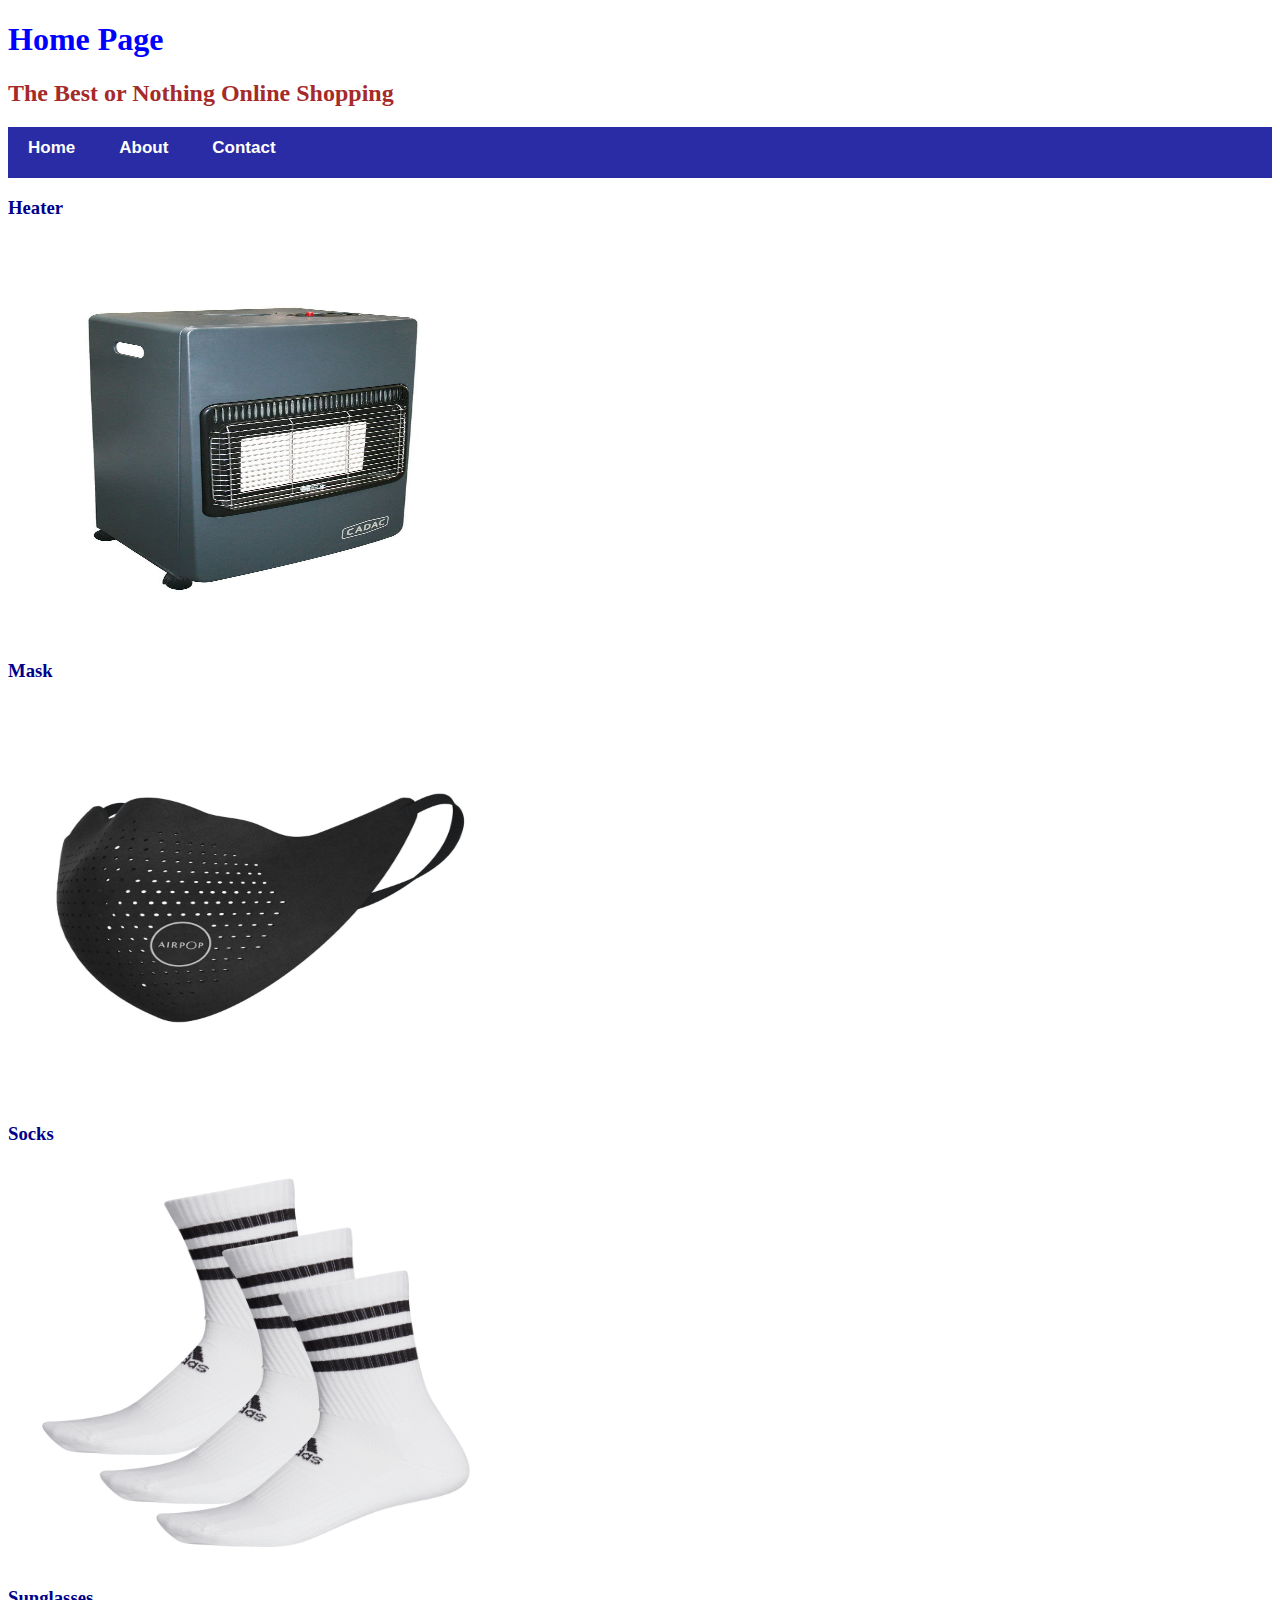
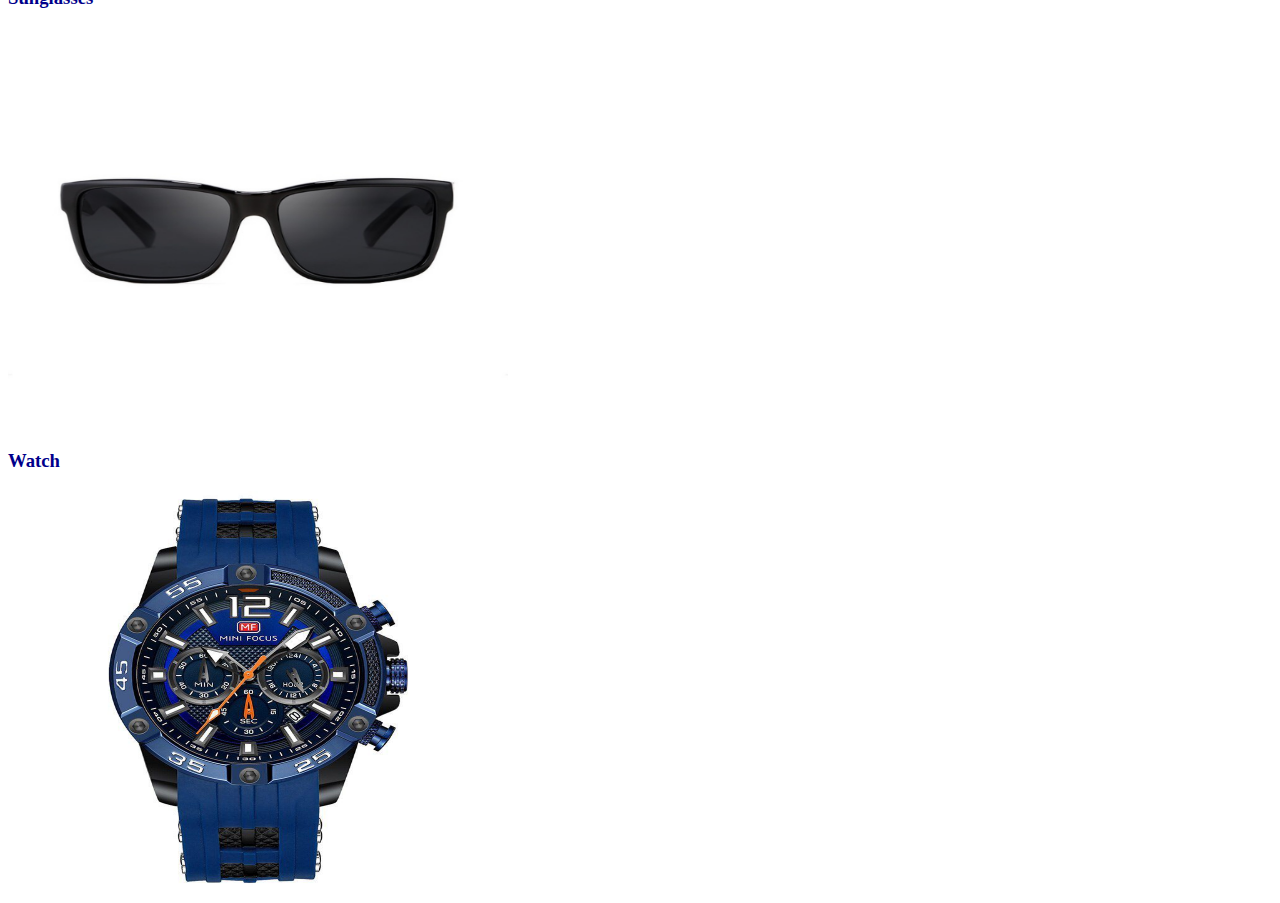
<file: index.html>
<!DOCTYPE html>
<html>
    <head>
        <link rel="stylesheet" href="style.css">
        </head>
        <body>
            <h1>Home Page</h1>
            <h2>The Best or Nothing Online Shopping</H2>
                
            <div id="menu">
                <a href="index.html">Home</a>
                <a href="about.html">About</a>
                <a href="contact.html">Contact</a>
            </div>
            <div class="gallery">
                
                <h3>Heater</h3><a href="product1.html"><img src="images/heater.jpg" style="width: 500px; height: 400px" /></a>
                <h3>Mask</h3><a href="product2.html"><img src="images/mask.jpg" style="width: 500px; height: 400px" /></a>
                <h3>Socks</h3><a href="product3.html"><img src="images/socks.jpg" style="width: 500px; height: 400px" /></a>
                <h3>Sunglasses</h3><a href="product4.html"><img src="images/sunglasses.jpg" style="width: 500px; height: 400px" /></a>
                <h3>Watch</h3><a href="product5.html"><img src="images/watch.jpg" style="width: 500px; height: 400px" /></a>
            </div>
        </body>
</html>
</file>
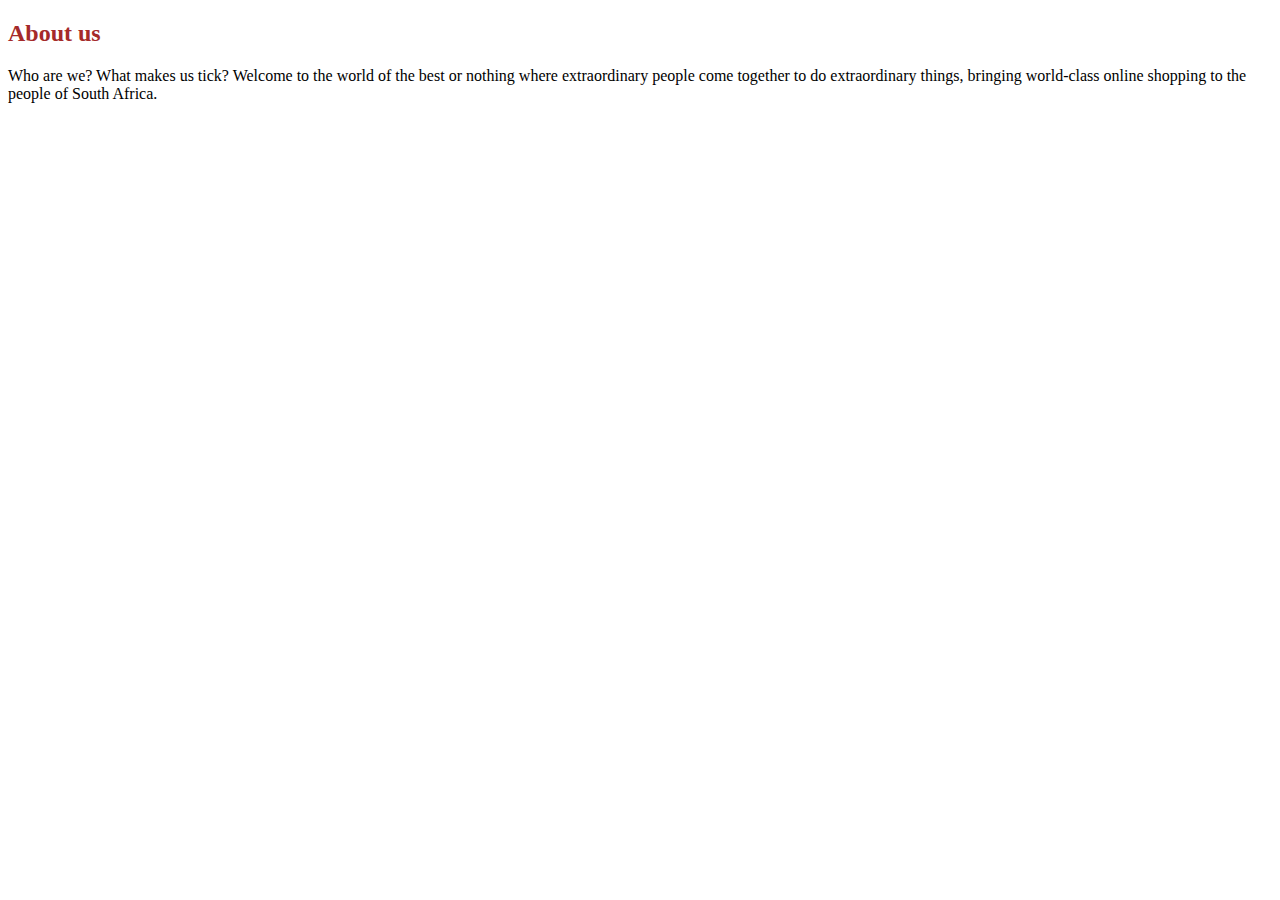
<file: about.html>
<!DOCTYPE html>
<html>
    <head>
        <link rel="stylesheet" href="style.css">
        </head>
        <body>
            <h2>About us</h2>
            <p>Who are we? What makes us tick? Welcome to the world of the best or nothing where extraordinary people come together to do extraordinary things, bringing world-class online shopping to the people of South Africa.</p>
        </body>

</html>
</file>
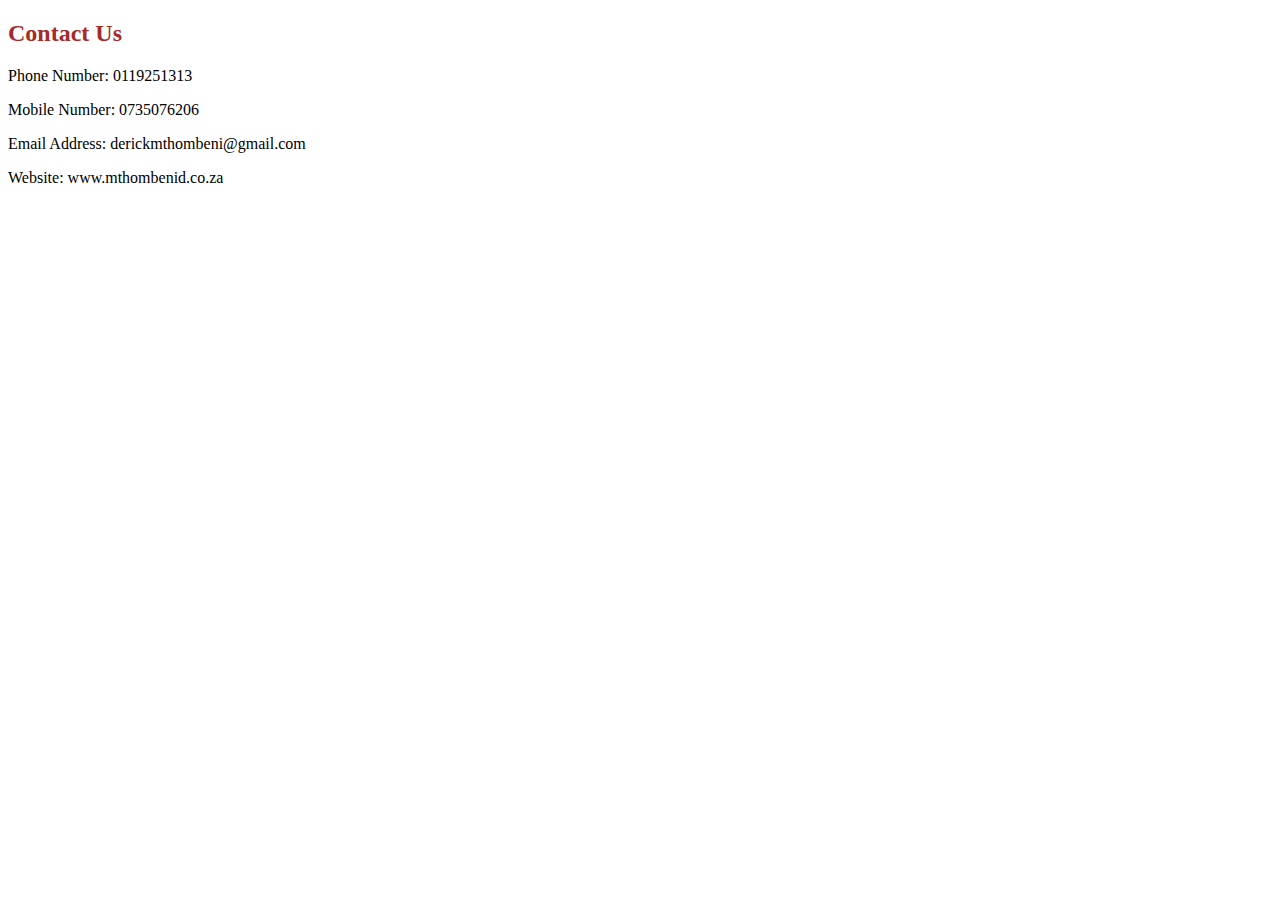
<file: contact.html>
<!DOCTYPE html>
<html>
    <head>
        <link rel="stylesheet" href="style.css">
        </head>
        <body>
            <h2>Contact Us</h2>
            <p>Phone Number: 0119251313</p>
            <p>Mobile Number: 0735076206</p>
            <p>Email Address: derickmthombeni@gmail.com</p>
            <p>Website: www.mthombenid.co.za</p>

           
        </body>

</html>
</file>
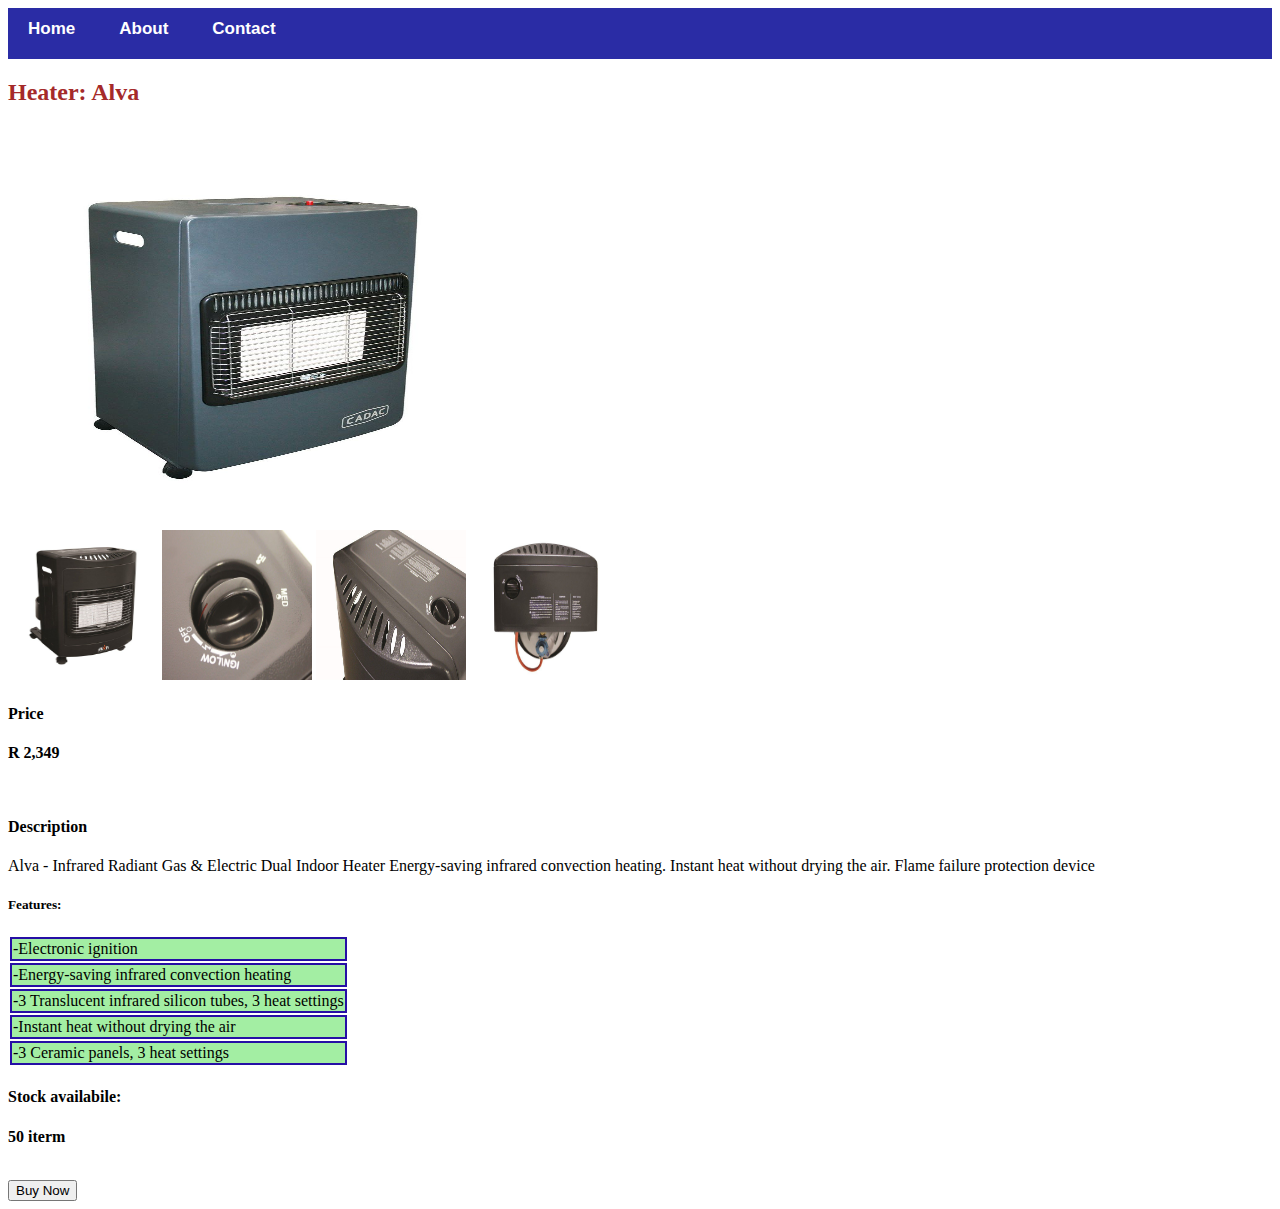
<file: product1.html>
<!DOCTYPE html>
<html>
    <head>
        <link rel="stylesheet" href="style.css">
        </head>
        <body>
            
            <div id="menu">
                <a href="index.html">Home</a>
                <a href="about.html">About</a>
                <a href="contact.html">Contact</a>
            </div>
           
            <h2>Heater: Alva</h2>
            <div class="gallery">
                <img src="images/heater.jpg" style="width: 500px; height: 400px" />
  
                <br/>
                
                <img src="images/h1.jpg" style="width: 150px; height: 150px">
                <img src="images/h2.jpg" style="width: 150px; height: 150px">
                <img src="images/h3.jpg" style="width: 150px; height: 150px">
                <img src="images/h4.jpg" style="width: 150px; height: 150px">
                
            </div>

            
            <h4>Price</h4>
            <p><b>R 2,349</b></p>
            
            <br/>
            <h4>Description</h4>
            <p>Alva - Infrared Radiant Gas & Electric Dual Indoor Heater
                Energy-saving infrared convection heating. Instant heat without drying the air. Flame failure protection device</p>
            <h5>Features:</h5>
            
        <table>
   
            <tr><td>-Electronic ignition</td></tr>
            <tr><td>-Energy-saving infrared convection heating</td></tr>
            <tr><td>-3 Translucent infrared silicon tubes, 3 heat settings</td></tr>
            <tr><td>-Instant heat without drying the air</td></tr>
            <tr><td>-3 Ceramic panels, 3 heat settings</td></tr>
        

        </table>
            <h4>Stock availabile:</h4>
            <p><b>50 iterm</b></p>
            <br/>

            <button type="button" onclick="buynow">Buy Now</button>
        </body>

</html>
</file>
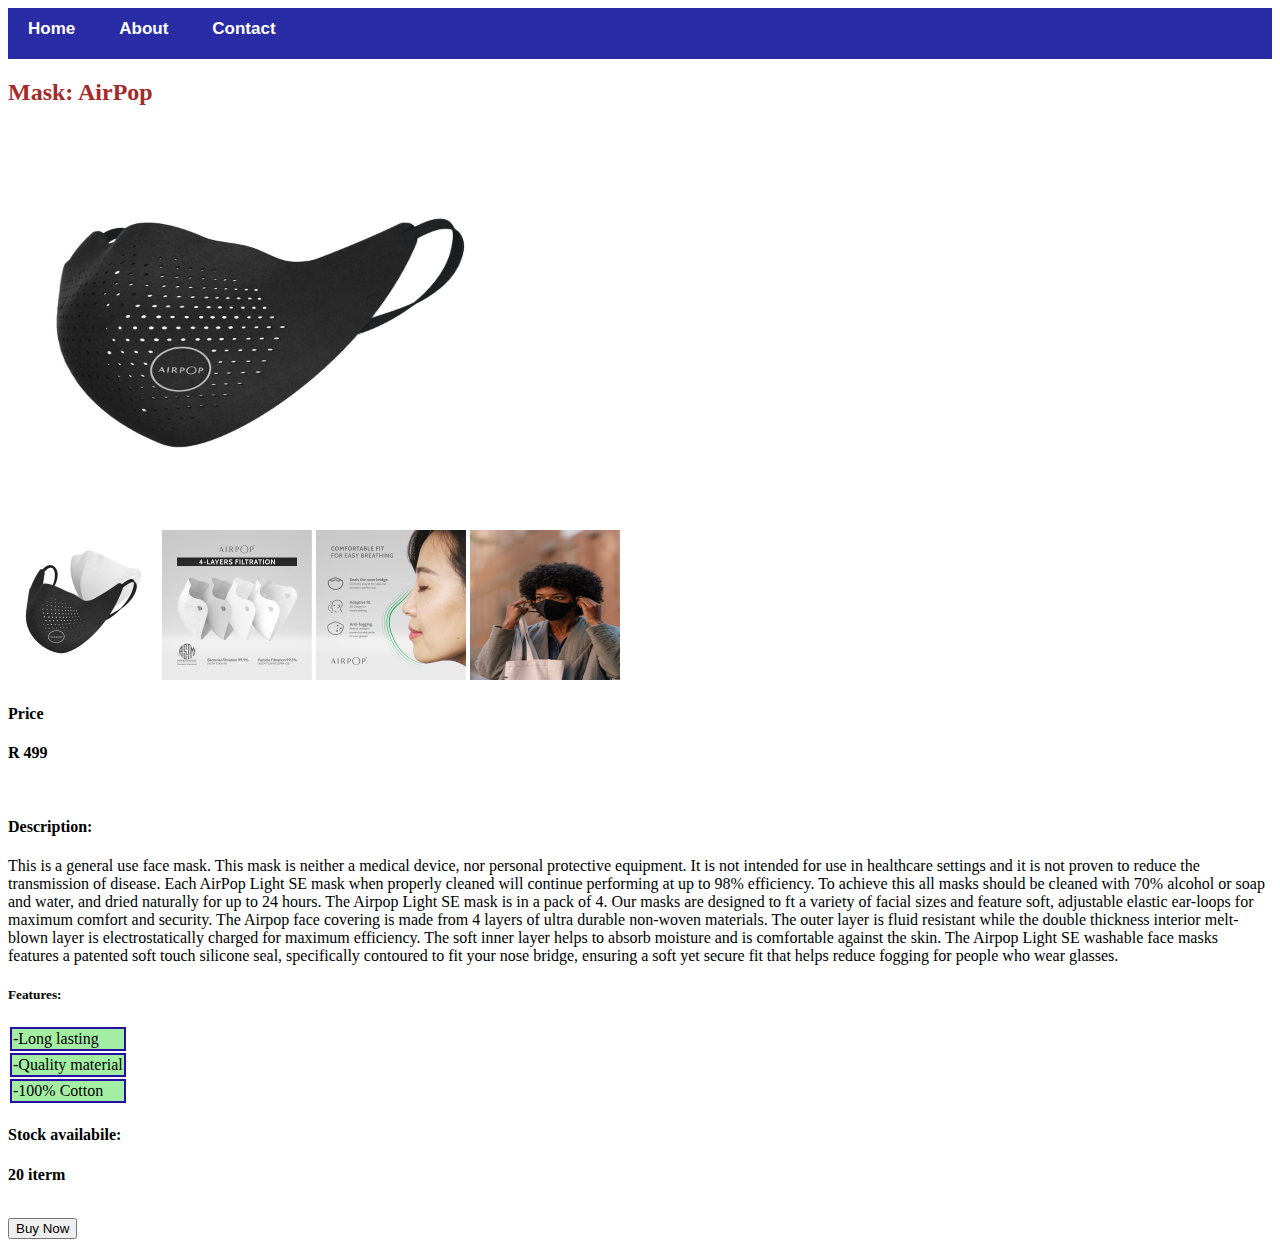
<file: product2.html>
<!DOCTYPE html>
<html>
    <head>
        <link rel="stylesheet" href="style.css">
        </head>
        <body>
            <div id="menu">
                <a href="index.html">Home</a>
                <a href="about.html">About</a>
                <a href="contact.html">Contact</a>
            </div>
        </div>
        <h2>Mask: AirPop</h2>
        <div class="gallery">
            <img src="images/mask.jpg" style="width: 500px; height: 400px" />

            <br/>
            <img src="images/m1.jpg" style="width: 150px; height: 150px"/>
            <img src="images/m2.jpg" style="width: 150px; height: 150px"/>
            <img src="images/m3.jpg" style="width: 150px; height: 150px"/>
            <img src="images/m4.jpg" style="width: 150px; height: 150px"/>
            
        </div>

        
        <h4>Price</h4>
        <p><b>R 499</b></p>
        
        <br/>
        <h4>Description:</h4>
        <p>This is a general use face mask. This mask is neither a medical device, nor personal protective equipment. It is not intended for use in healthcare settings and it is not proven to reduce the transmission of disease.
            Each AirPop Light SE mask when properly cleaned will continue performing at up to 98% efficiency. To achieve this all masks should be cleaned with 70% alcohol or soap and water, and dried naturally for up to 24 hours.
            The Airpop Light SE mask is in a pack of 4. Our masks are designed to ft a variety of facial sizes and feature soft, adjustable elastic ear-loops for maximum comfort and security.
            The Airpop face covering is made from 4 layers of ultra durable non-woven materials. The outer layer is fluid resistant while the double thickness interior melt-blown layer is electrostatically charged for maximum efficiency. The soft inner layer helps to absorb moisture and is comfortable against the skin.
            The Airpop Light SE washable face masks features a patented soft touch silicone seal, specifically contoured to fit your nose bridge, ensuring a soft yet secure fit that helps reduce fogging for people who wear glasses.</p>
        <table>   
            <h5>Features:</h5>
            <tr><td>-Long lasting</td></tr>
            <tr><td>-Quality material</td></tr>
            <tr><td>-100% Cotton</td></tr>
        </table>
            <h4>Stock availabile:</h4>
            <p><b>20 iterm</b></p>
            <br/>

            <button type="button" onclick="buynow">Buy Now</button>
        </body>

</html>
</file>
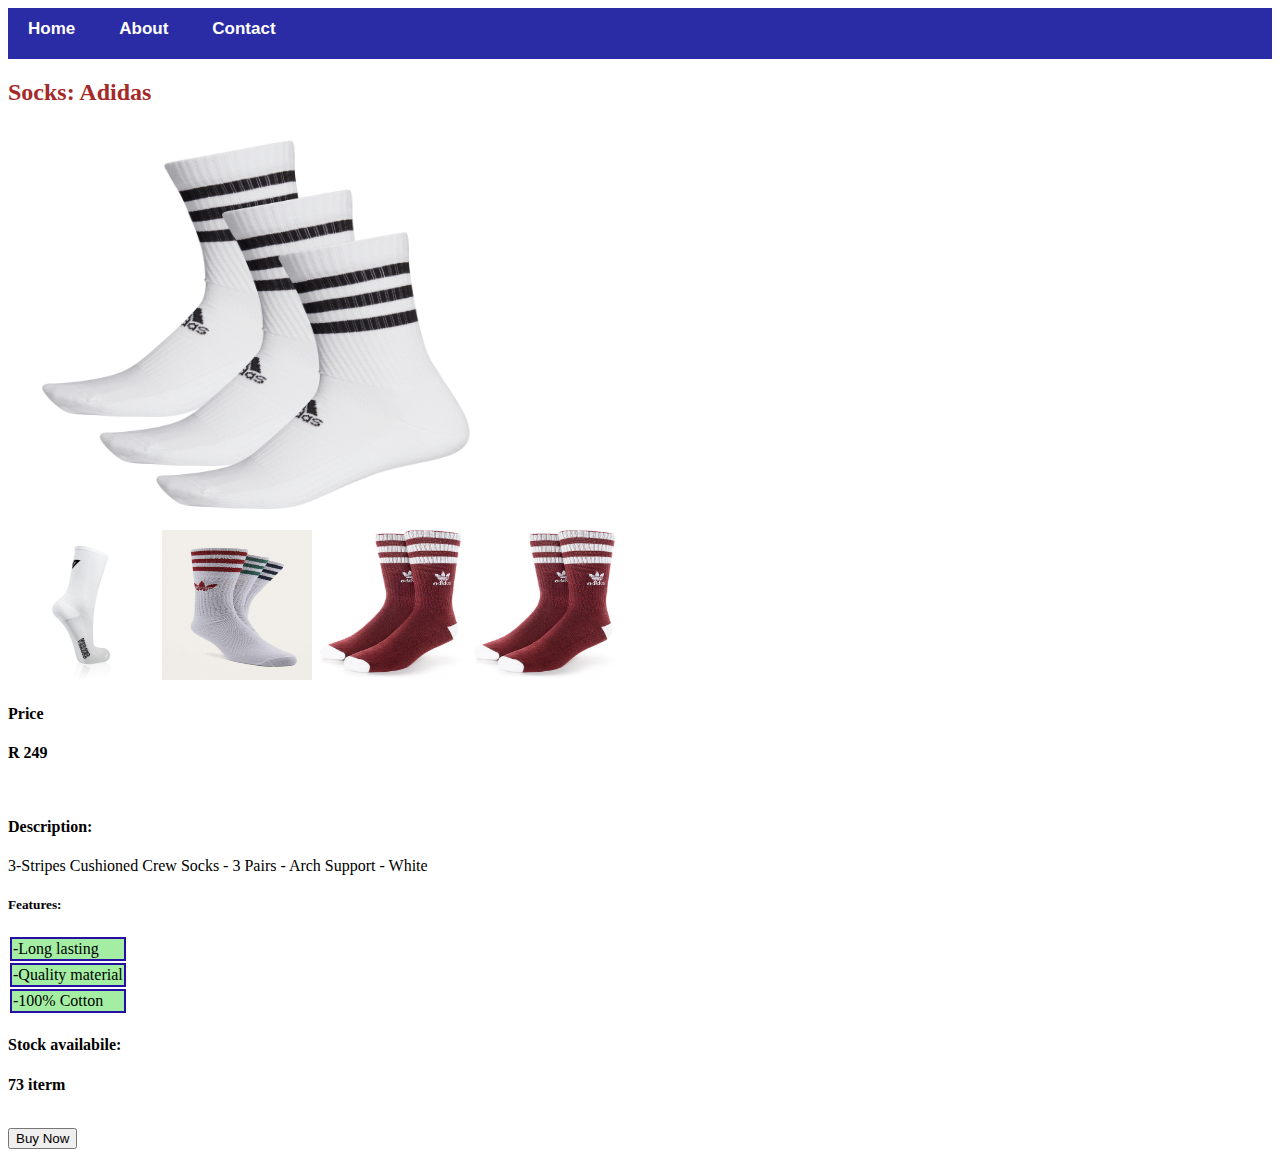
<file: product3.html>
<!DOCTYPE html>
<html>
    <head>
        <link rel="stylesheet" href="style.css">
        </head>
        <body>
            <div id="menu">
                <a href="index.html">Home</a>
                <a href="about.html">About</a>
                <a href="contact.html">Contact</a>
            </div>
            <h2>Socks: Adidas</h2>
            <div class="gallery">
                <img src="images/socks.jpg" style="width: 500px; height: 400px" />

                <br/>
                <img src="images/s1.jpg" style="width: 150px; height: 150px"/>
                <img src="images/s2.jpeg" style="width: 150px; height: 150px"/>
                <img src="images/s4.jpg" style="width: 150px; height: 150px"/>
                <img src="images/s4.jpg" style="width: 150px; height: 150px"/>
                
                
            </div>

            
            <h4>Price</h4>
            <p><b>R 249</b></p>
            
            <br/>
            <h4>Description:</h4>
            <p>3-Stripes Cushioned Crew Socks - 3 Pairs - Arch Support - White</p>
            <h5>Features:</h5>
        <table>
            <tr><td>-Long lasting</td></tr>
            <tr><td>-Quality material</td></tr>
            <tr><td>-100% Cotton</td></tr>
        </table>
            <h4>Stock availabile:</h4>
            <p><b>73 iterm</b></p>
            <br/>

            <button type="button" onclick="buynow">Buy Now</button>
            
        </body>

</html>
</file>
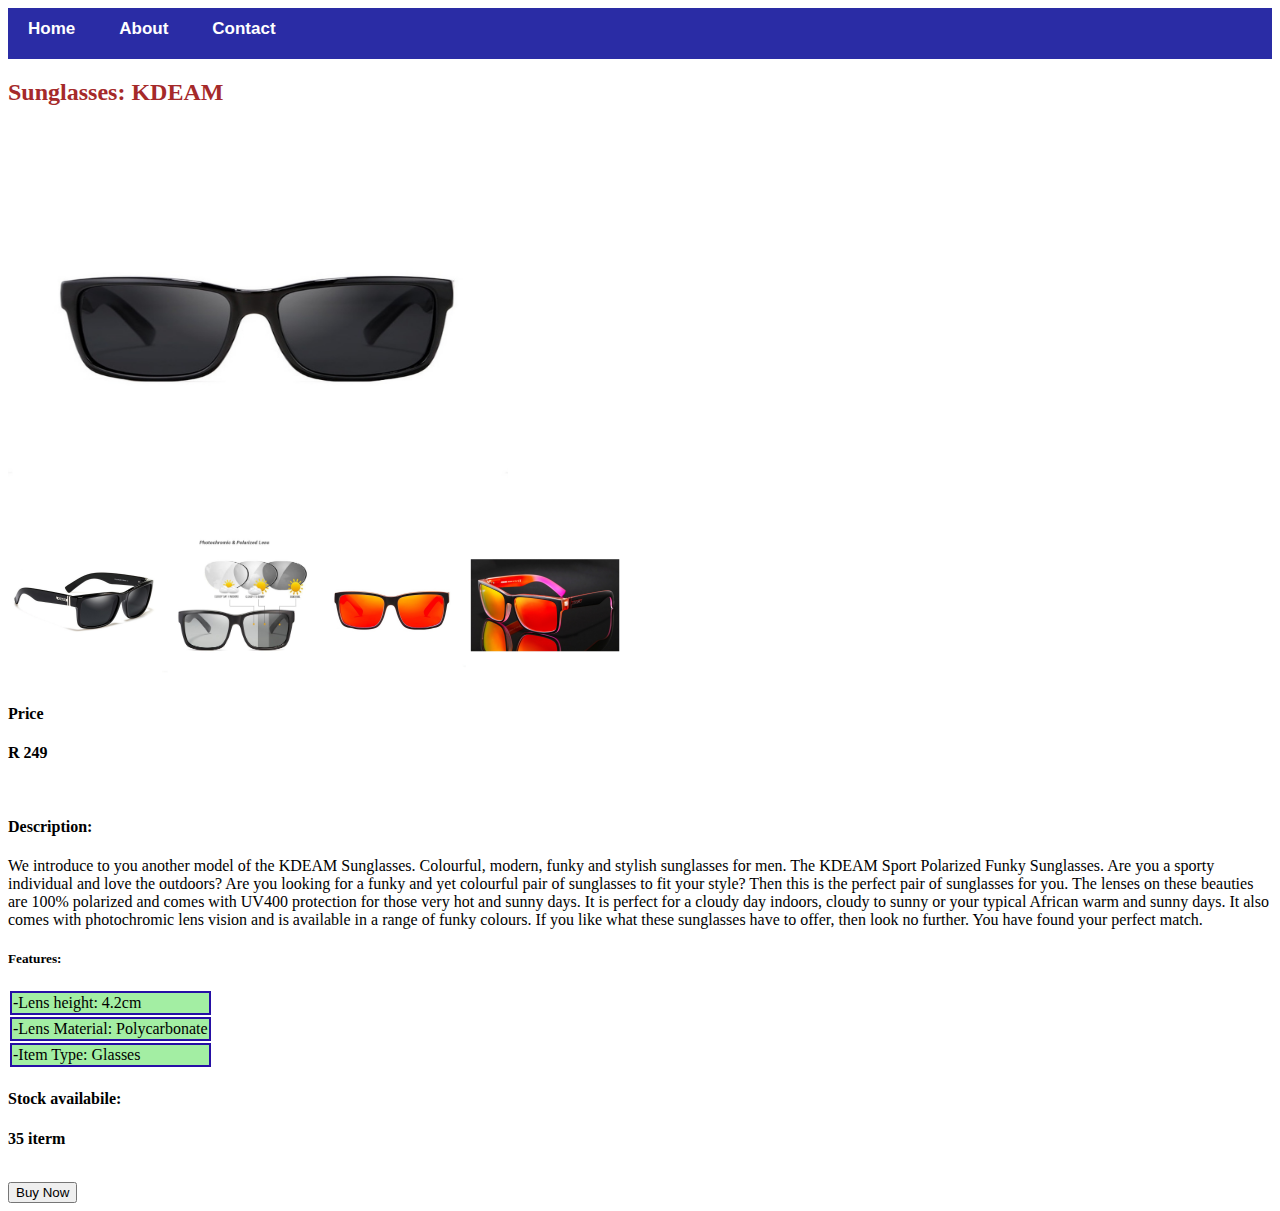
<file: product4.html>
<!DOCTYPE html>
<html>
    <head>
        <link rel="stylesheet" href="style.css">
        </head>
        <body>
            <div id="menu">
                <a href="index.html">Home</a>
                <a href="about.html">About</a>
                <a href="contact.html">Contact</a>
            </div>
            <h2>Sunglasses: KDEAM</h2>
            <div class="gallery">
                <img src="images/sunglasses.jpg" style="width: 500px; height: 400px" />

                <br/>
                <img src="images/su1.jpg" style="width: 150px; height: 150px"/>
                <img src="images/su2.jpg" style="width: 150px; height: 150px"/>
                <img src="images/sun3.jpg" style="width: 150px; height: 150px"/>
                <img src="images/su4.jpg" style="width: 150px; height: 150px"/>
                
            </div>
            <h4>Price</h4>
            <p><b>R 249</b></p>
            <br/>
            <h4>Description:</h4>
            <p>We introduce to you another model of the KDEAM Sunglasses. Colourful, modern, funky and stylish sunglasses for men. The KDEAM Sport Polarized Funky Sunglasses.
                Are you a sporty individual and love the outdoors? Are you looking for a funky and yet colourful pair of sunglasses to fit your style? Then this is the perfect pair of sunglasses for you.
                The lenses on these beauties are 100% polarized and comes with UV400 protection for those very hot and sunny days. It is perfect for a cloudy day indoors, cloudy to sunny or your typical African warm and sunny days. It also comes with photochromic lens vision and is available in a range of funky colours.
                If you like what these sunglasses have to offer, then look no further. You have found your perfect match.</p>
            <h5>Features:</h5>
        <table>    
            <tr><td>-Lens height: 4.2cm</td></tr>
            <tr><td>-Lens Material: Polycarbonate</td></tr>
            <tr><td>-Item Type: Glasses</td></tr>
        </table>
            <h4>Stock availabile:</h4>
            <p><b>35 iterm</b></p>
            <br/>

            <button type="button" onclick="buynow">Buy Now</button>
        
            
        </body>

</html>
</file>
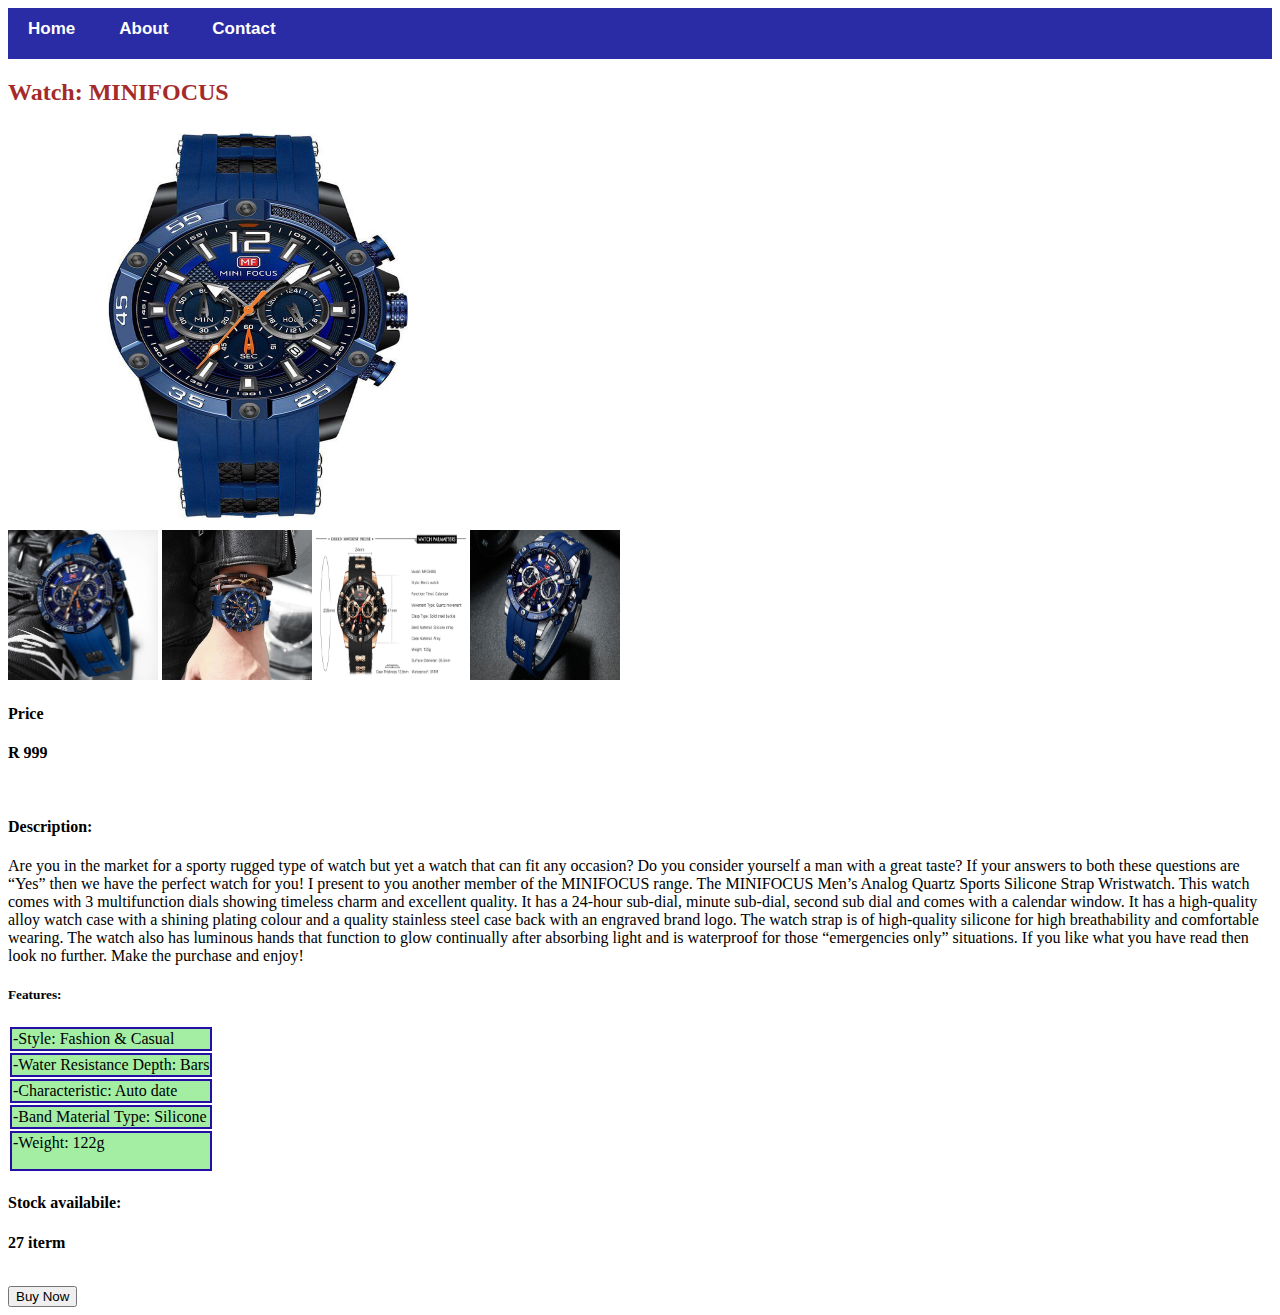
<file: product5.html>
<!DOCTYPE html>
<html>
    <head>
        <link rel="stylesheet" href="style.css">
        </head>
        <body>
            <div id="menu">
                <a href="index.html">Home</a>
                <a href="about.html">About</a>
                <a href="contact.html">Contact</a>
            </div>
            <h2>Watch: MINIFOCUS</h2>
            <div class="gallery">
                <img src="images/watch.jpg" style="width: 500px; height: 400px" />
                <br/>
                <img src="images/w1.jpg" style="width: 150px; height: 150px"/>
                <img src="images/w2.jpg" style="width: 150px; height: 150px"/>
                <img src="images/w3.jpg" style="width: 150px; height: 150px"/>
                <img src="images/w4.jpg" style="width: 150px; height: 150px"/>
            
            </div>
 
            <h4>Price</h4>
            <p><b>R 999</b></p>
            
            <br/>
            <h4>Description:</h4>
            <p>Are you in the market for a sporty rugged type of watch but yet a watch that can fit any occasion? Do you consider yourself a man with a great taste? If your answers to both these questions are “Yes” then we have the perfect watch for you!
                I present to you another member of the MINIFOCUS range. The MINIFOCUS Men’s Analog Quartz Sports Silicone Strap Wristwatch.
                This watch comes with 3 multifunction dials showing timeless charm and excellent quality. It has a 24-hour sub-dial, minute sub-dial, second sub dial and comes with a calendar window.
                It has a high-quality alloy watch case with a shining plating colour and a quality stainless steel case back with an engraved brand logo. The watch strap is of high-quality silicone for high breathability and comfortable wearing.
                The watch also has luminous hands that function to glow continually after absorbing light and is waterproof for those “emergencies only” situations.
                If you like what you have read then look no further. Make the purchase and enjoy!</p>
            <h5>Features:</h5>
        <table>
            <tr><td>-Style: Fashion & Casual</td></tr>
            <tr><td>-Water Resistance Depth: Bars</td></tr>
            <tr><td>-Characteristic: Auto date</td></tr>
            <tr><td>-Band Material Type: Silicone</td></tr>
            <tr><td>-Weight: 122g </p>
        </table>
            <h4>Stock availabile:</h4>
            <p><b>27 iterm</b></p>
            <br/>

            <button type="button" onclick="buynow">Buy Now</button>
        </body>

</html>
</file>
<file: style.css>
.gallery img{
    width: 100%;
    
}

#menu{
    width: 100;
    height: 40px;
    background-color: rgb(42, 44, 165);
    padding-top: 11px;
}

#menu a{
    color: rgb(255, 255, 255);
    font-family: Helvetica, sans-serif;
    font-size: 17px;
    text-decoration: none;
    font-weight: 700;

    padding-left: 20px;
    padding-right: 20px;
}
#menu a:hover{
    color:rgb(250, 225, 0)
}
h1{
    color: blue;
}

h2{
    color: brown;
}
h3{
    color: darkblue;
}
table td {
    border: 2px solid rgb(38, 15, 165);
    border-collapse: collapse;

  }
  td{
    background-color: rgb(163, 238, 163);
}
</file>
